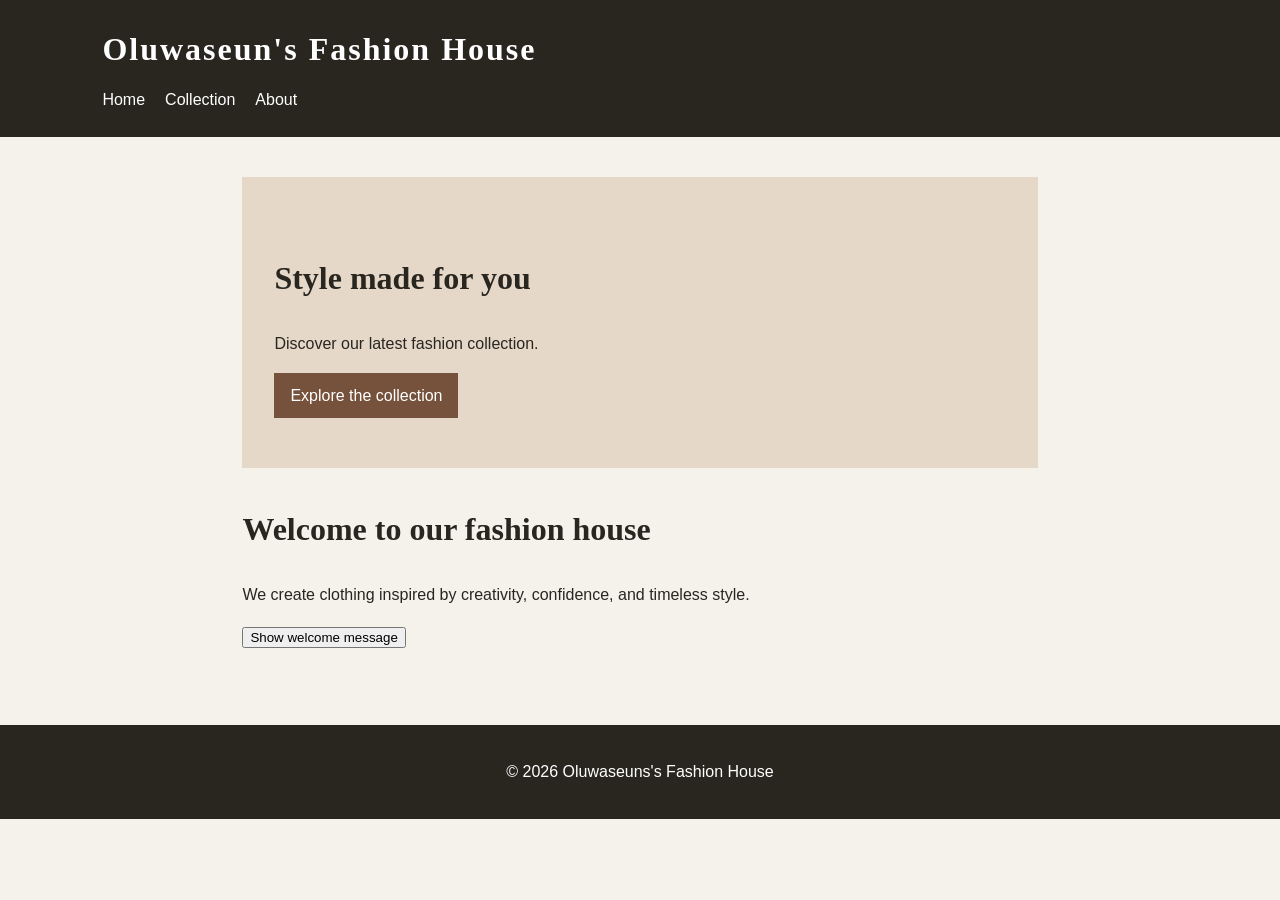
<file: index.html>
<!DOCTYPE html>
<html lang="en">
<head>
  <meta charset="UTF-8">
  <meta name="viewport" content="width=device-width, initial-scale=1.0">
  <title>Oluwaseun's Fashion House</title>
  <link rel="stylesheet" href="css/style.css">
  <script src="js/script.js" defer></script>
</head>
<body>
  <header>
    <h1>Oluwaseun's Fashion House</h1>

    <nav aria-label="Main navigation">
      <a href="index.html">Home</a>
      <a href="pages/collection.html">Collection</a>
      <a href="pages/about.html">About</a>
    </nav>
  </header>

  <main>
    <section>
      <h2>Style made for you</h2>
      <p>Discover our latest fashion collection.</p>
      <a href="pages/collection.html">Explore the collection</a>
    </section>

    <section>
      <h2>Welcome to our fashion house</h2>
      <p>
        We create clothing inspired by creativity, confidence, and
        timeless style.
      </p>

      <button id="welcome-button" type="button">
        Show welcome message
      </button>
      <p id="welcome-message" aria-live="polite"></p>
    </section>
  </main>

  <footer>
    <p>&copy; 2026 Oluwaseuns's Fashion House</p>
  </footer>
</body>
</html>
</file>
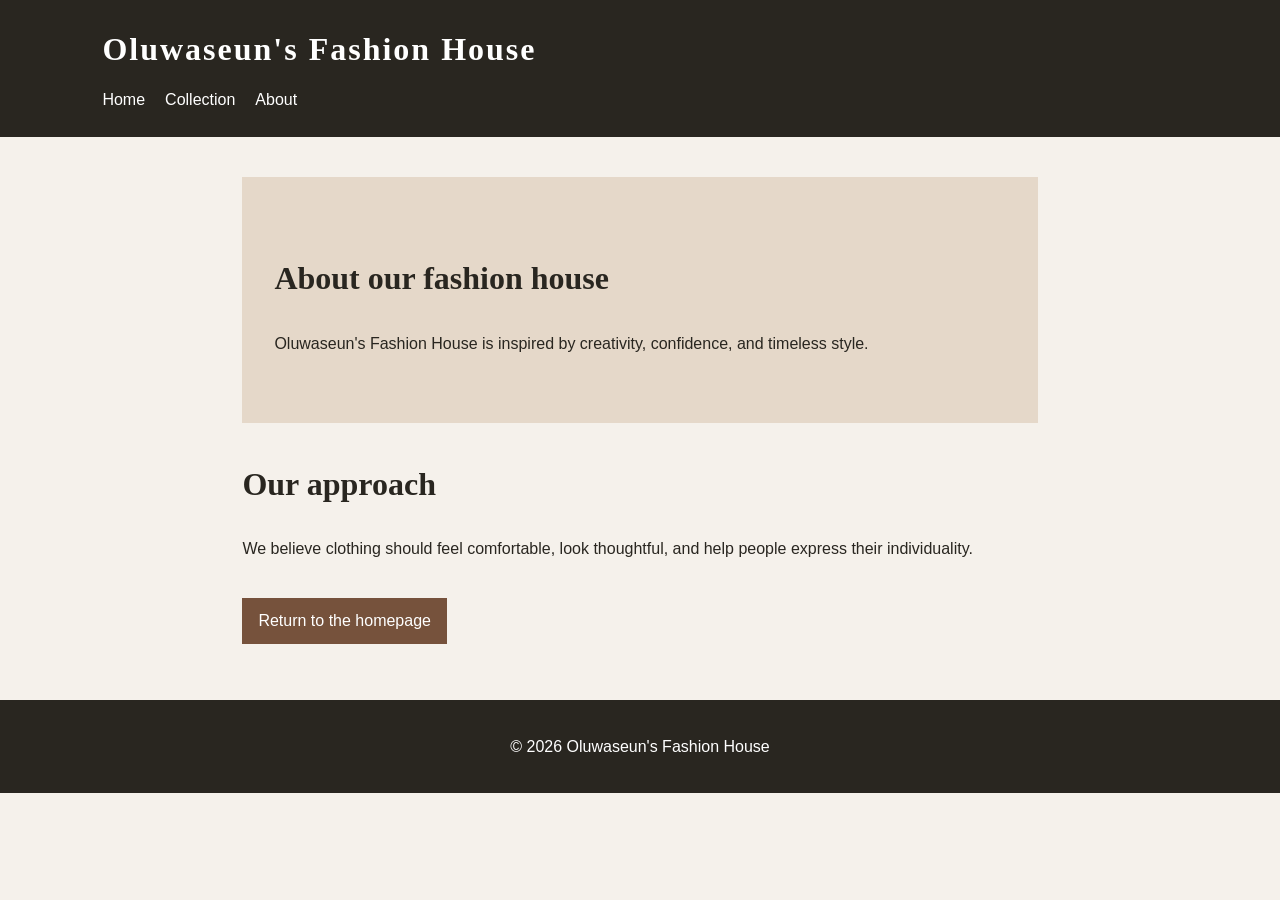
<file: pages/about.html>
<!DOCTYPE html>
<html lang="en">
<head>
  <meta charset="UTF-8">
  <meta name="viewport" content="width=device-width, initial-scale=1.0">
  <title>About — Oluwaseun's Fashion House</title>
  <link rel="stylesheet" href="../css/style.css">
</head>
<body>
  <header>
    <h1>Oluwaseun's Fashion House</h1>

    <nav aria-label="Main navigation">
      <a href="../index.html">Home</a>
      <a href="collection.html">Collection</a>
      <a href="about.html">About</a>
    </nav>
  </header>

  <main>
    <section>
      <h2>About our fashion house</h2>
      <p>
        Oluwaseun's Fashion House is inspired by creativity, confidence,
        and timeless style.
      </p>
    </section>

    <section>
      <h2>Our approach</h2>
      <p>
        We believe clothing should feel comfortable, look thoughtful,
        and help people express their individuality.
      </p>
    </section>

    <p><a href="../index.html">Return to the homepage</a></p>
  </main>

  <footer>
    <p>&copy; 2026 Oluwaseun's Fashion House</p>
  </footer>
</body>
</html>
</file>
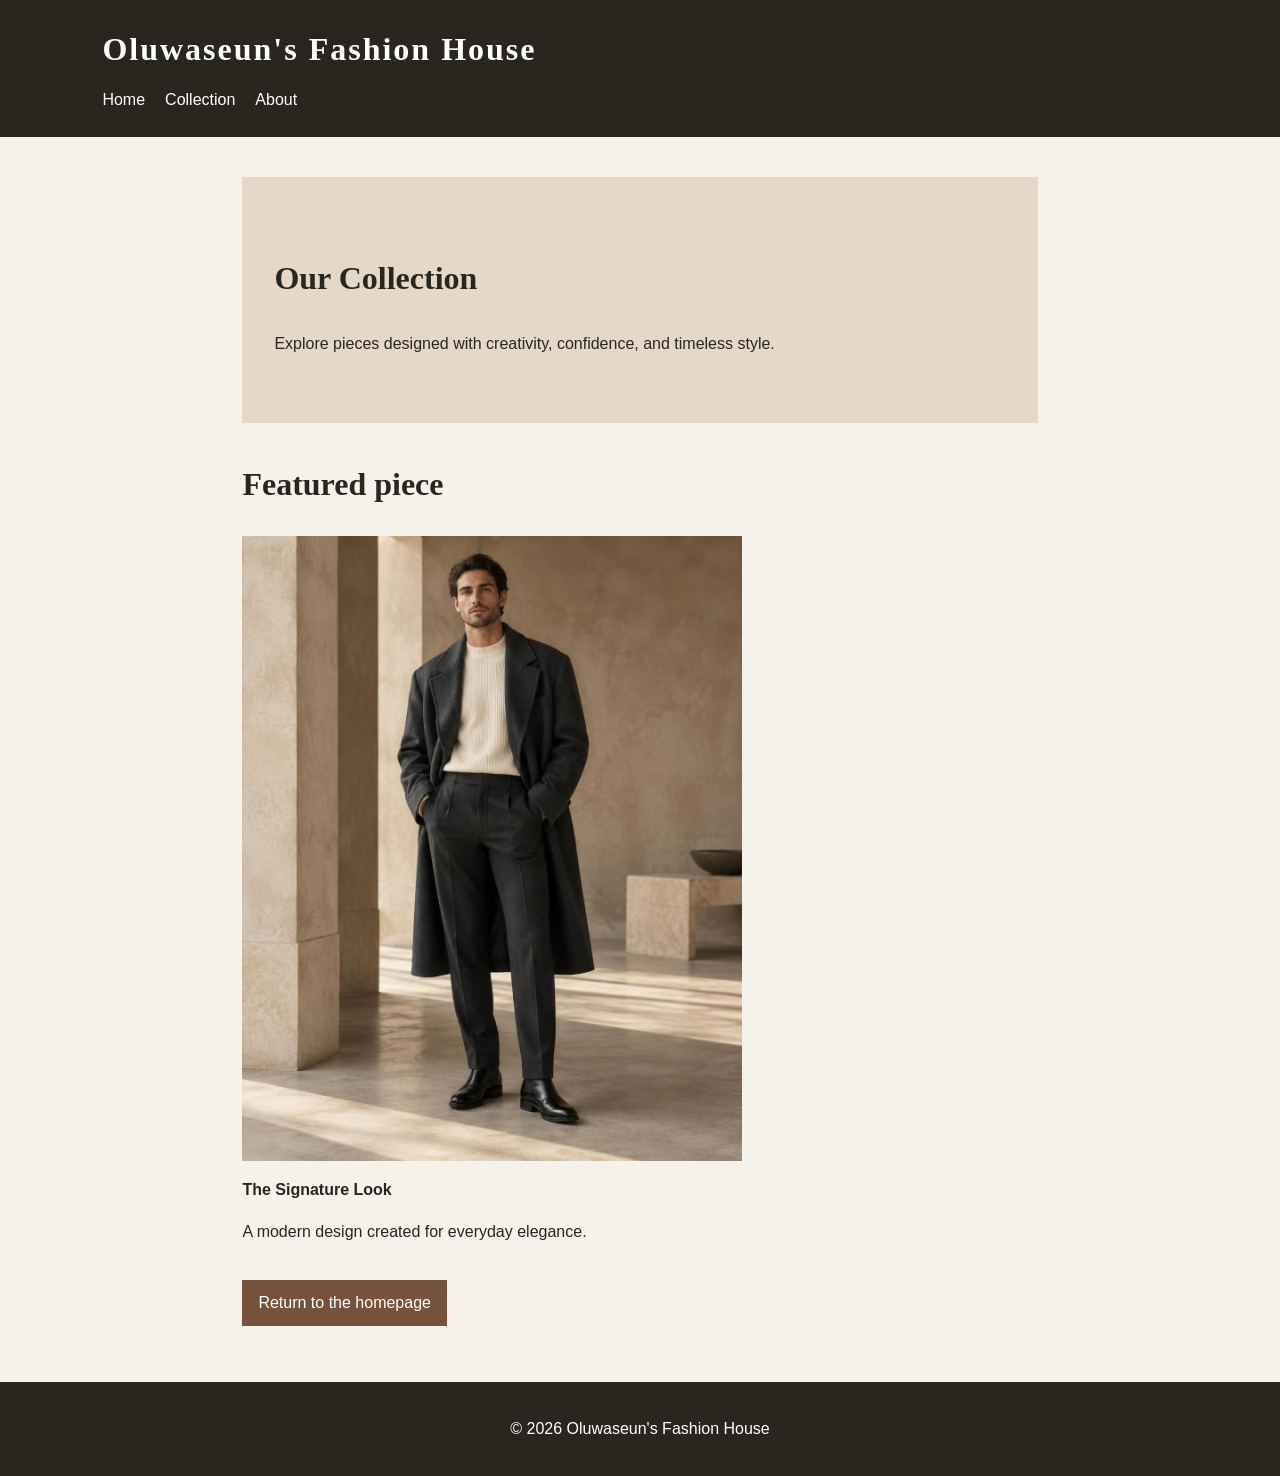
<file: pages/collection.html>
<!DOCTYPE html>
<html lang="en">
<head>
  <meta charset="UTF-8">
  <meta name="viewport" content="width=device-width, initial-scale=1.0">
  <title>Collection — Oluwaseun's Fashion House</title>
  <link rel="stylesheet" href="../css/style.css">
</head>
<body>
  <header>
    <h1>Oluwaseun's Fashion House</h1>

    <nav aria-label="Main navigation">
      <a href="../index.html">Home</a>
      <a href="collection.html">Collection</a>
      <a href="about.html">About</a>
    </nav>
  </header>

  <main>
    <section>
      <h2>Our Collection</h2>
      <p>Explore pieces designed with creativity, confidence, and timeless style.</p>
    </section>

    <section>
      <h2>Featured piece</h2>
       <img src="../images/collection.jpg" alt="Fashion look from the featured collection">
      <p><strong>The Signature Look</strong></p>
      <p>A modern design created for everyday elegance.</p>
    </section>

    <p><a href="../index.html">Return to the homepage</a></p>
  </main>

  <footer>
    <p>&copy; 2026 Oluwaseun's Fashion House</p>
  </footer>
</body>
</html>
</file>
<file: css/style.css>
* {
  box-sizing: border-box;
}

body {
  margin: 0;
  background-color: #f5f1eb;
  color: #292620;
  font-family: Arial, sans-serif;
  line-height: 1.6;
}

header {
  padding: 24px 8%;
  background-color: #292620;
  color: white;
}

header h1 {
  margin: 0 0 12px;
  font-family: Georgia, serif;
  letter-spacing: 2px;
}

nav {
  display: flex;
  flex-wrap: wrap;
  gap: 20px;
}

nav a {
  color: white;
  text-decoration: none;
}

nav a:hover {
  text-decoration: underline;
}

main {
  max-width: 1000px;
  margin: 0 auto;
  padding: 40px 8%;
}

section {
  margin-bottom: 36px;
}

section:first-child {
  padding: 50px 32px;
  background-color: #e5d8c9;
}

h2 {
  font-family: Georgia, serif;
  font-size: 2rem;
}

main a {
  display: inline-block;
  padding: 10px 16px;
  background-color: #76523c;
  color: white;
  text-decoration: none;
}

main a:hover {
  background-color: #543a2a;
}

footer {
  padding: 18px 8%;
  background-color: #292620;
  color: white;
  text-align: center;
}

@media (max-width: 600px) {
  header,
  main,
  footer {
    padding-left: 6%;
    padding-right: 6%;
  }

  section:first-child {
    padding: 30px 20px;
  }
}main img {
  display: block;
  width: 100%;
  max-width: 500px;
  height: auto;
  margin: 16px 0;
}
</file>
